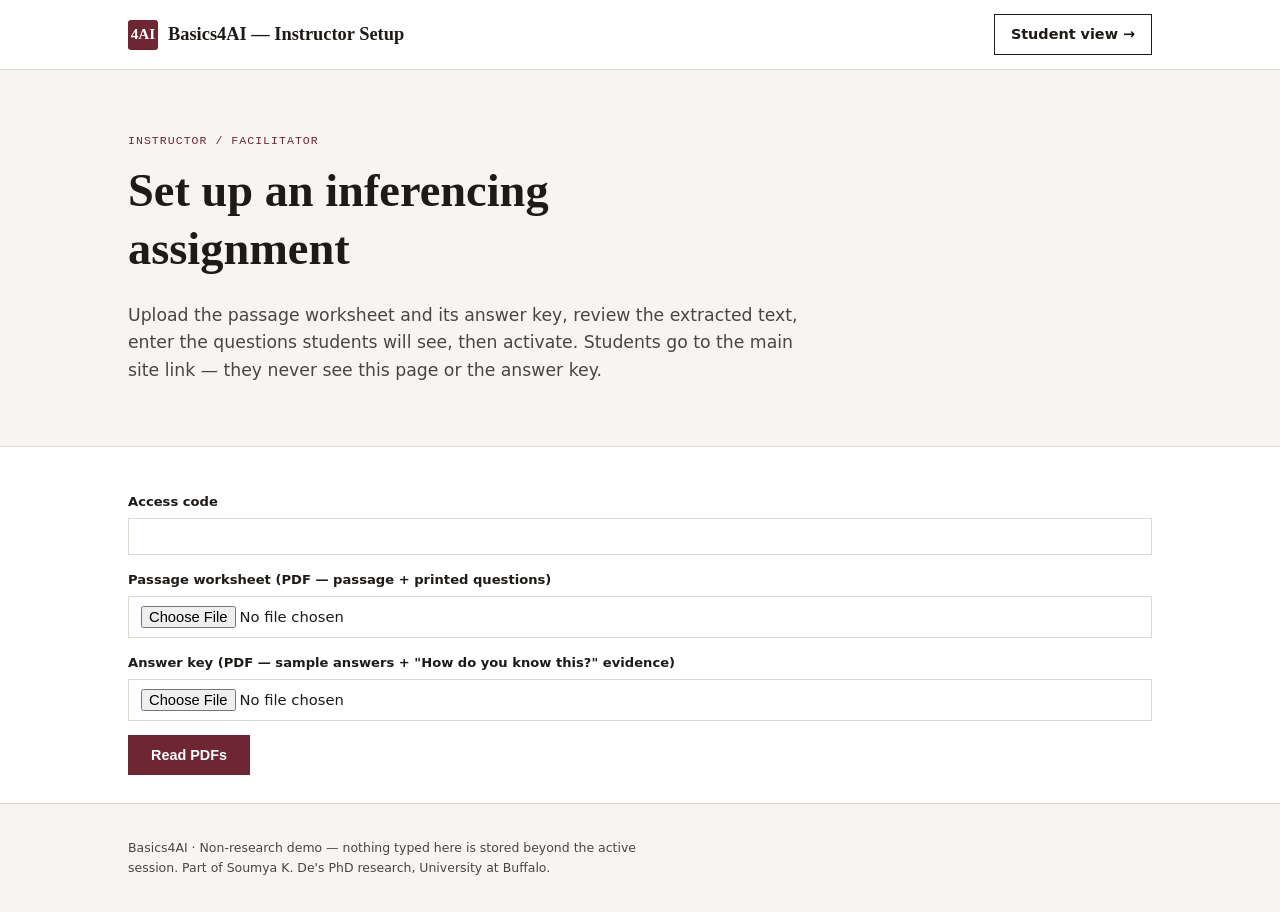
<file: static/instructor.html>
<!DOCTYPE html>
<html lang="en">
<head>
<meta charset="UTF-8">
<meta name="viewport" content="width=device-width, initial-scale=1.0">
<title>Instructor Setup — Basics4AI Inferencing Demo</title>
<meta name="description" content="Instructor/facilitator page for the Basics4AI inferencing demo: upload a worksheet + answer key, enter questions, and activate the assignment.">
<link rel="stylesheet" href="/static/base.css">
<link rel="stylesheet" href="/static/app.css">
</head>
<body>

<nav class="topnav">
  <div class="topnav-inner">
    <div class="brand"><span class="mark">4AI</span>Basics4AI — Instructor Setup</div>
    <a href="/" class="btn btn-outline" style="padding:8px 16px;">Student view →</a>
  </div>
</nav>

<header class="page-hero">
  <div class="container">
    <span class="eyebrow">Instructor / facilitator</span>
    <h1>Set up an inferencing assignment</h1>
    <p class="lede">Upload the passage worksheet and its answer key, review the extracted text, enter the questions students will see, then activate. Students go to the main site link — they never see this page or the answer key.</p>
  </div>
</header>

<div class="demo-shell">

  <div id="extractStep" class="facilitator-form">
    <div>
      <label for="accessCode">Access code</label>
      <input type="password" id="accessCode" autocomplete="off" required>
    </div>
    <div>
      <label for="passagePdf">Passage worksheet (PDF — passage + printed questions)</label>
      <input type="file" id="passagePdf" accept="application/pdf" required>
    </div>
    <div>
      <label for="answerKeyPdf">Answer key (PDF — sample answers + "How do you know this?" evidence)</label>
      <input type="file" id="answerKeyPdf" accept="application/pdf" required>
    </div>
    <div>
      <button type="button" class="btn btn-primary" id="extractBtn">Read PDFs</button>
      <span id="extractStatus" class="form-status"></span>
    </div>
  </div>

  <div id="reviewStep" style="display:none;">
    <div class="facilitator-form">
      <div>
        <label>Passage text — <strong>this is exactly what students will see.</strong> Edit it here to remove anything that shouldn't show (e.g. leftover answer text from the PDF) before activating.</label>
        <textarea class="editable-box" id="extractedPassage" rows="12"></textarea>
      </div>
      <div>
        <label>Answer key text (for your reference only — never shown to students). Edit freely if extraction looks garbled.</label>
        <textarea class="editable-box" id="extractedAnswerKey" rows="12"></textarea>
      </div>
    </div>

    <h3 style="margin-top:22px;">Questions students will see</h3>
    <div id="questionRows"></div>
    <button type="button" class="btn btn-outline" id="addQuestionBtn" style="margin-top:10px;">+ Add question</button>

    <div style="margin-top:18px;">
      <button type="button" class="btn btn-primary" id="activateBtn">Activate this assignment</button>
      <button type="button" class="btn btn-outline" id="regenerateBtn">Retry AI answers only</button>
      <span id="activateStatus" class="form-status"></span>
    </div>
    <p class="fine">Activating asks Claude, GPT, and Gemini once per question — their answers are cached and reused for every student. Reference answers/evidence you enter here are for your own use only; students never see them.</p>
  </div>

  <div id="currentSetup" style="margin-top:40px; display:none;">
    <span class="eyebrow">Currently active for students</span>
    <h2>What's live right now</h2>
    <div id="currentSummary"></div>
  </div>

</div>

<template id="questionRowTemplate">
  <div class="question-row">
    <label>Question</label>
    <textarea class="q-question" placeholder="Copy the question text from the passage PDF above."></textarea>
    <label>Reference answer (from answer key) — for your use only</label>
    <textarea class="q-ref-answer" placeholder="Copy the sample answer from the answer key PDF above."></textarea>
    <label>Reference evidence — "How do you know this?" — for your use only</label>
    <textarea class="q-ref-evidence" placeholder="Copy the supporting evidence from the answer key PDF above."></textarea>
    <button type="button" class="btn btn-outline remove-row-btn">Remove this question</button>
  </div>
</template>

<footer>
  <div class="container footer-inner">
    <p class="fine">Basics4AI · Non-research demo — nothing typed here is stored beyond the active session. Part of Soumya K. De's PhD research, University at Buffalo.</p>
  </div>
</footer>

<script src="/static/instructor.js"></script>
</body>
</html>
</file>
<file: static/base.css>
/* Basics4AI research site — shared stylesheet
   Distinct academic identity: charcoal ink, oxblood accent, serif headers, citation-forward typography. */

:root {
  --ink: #1d1a17;
  --ink-soft: #4a453f;
  --paper: #ffffff;
  --paper-alt: #f6f5f3;
  --line: #ddd8d0;
  --accent: #6e2732;
  --accent-bright: #8a3540;
  --accent-tint: #f6e9ea;
  --slate: #445059;
  --slate-tint: #eaeef0;
  --gold: #9c7a2f;
  --shadow: 0 1px 3px rgba(29, 26, 23, 0.08);
  --font-serif: Georgia, 'Iowan Old Style', 'Palatino Linotype', 'Book Antiqua', serif;
  --font-sans: -apple-system, BlinkMacSystemFont, 'Segoe UI', system-ui, sans-serif;
  --font-mono: 'Courier New', ui-monospace, monospace;
  --max: 1080px;
}

@media (prefers-color-scheme: dark) {
  :root {
    --ink: #ece7e0;
    --ink-soft: #b8b2a8;
    --paper: #171513;
    --paper-alt: #201d1a;
    --line: #3a352f;
    --accent: #d68a93;
    --accent-bright: #e3a4ac;
    --accent-tint: #2c1c1f;
    --slate: #a9b7c0;
    --slate-tint: #1c2226;
    --gold: #cbab5c;
    --shadow: 0 1px 4px rgba(0, 0, 0, 0.4);
  }
}
:root[data-theme="dark"] {
  --ink: #ece7e0; --ink-soft: #b8b2a8; --paper: #171513; --paper-alt: #201d1a;
  --line: #3a352f; --accent: #d68a93; --accent-bright: #e3a4ac; --accent-tint: #2c1c1f;
  --slate: #a9b7c0; --slate-tint: #1c2226; --gold: #cbab5c; --shadow: 0 1px 4px rgba(0,0,0,0.4);
}
:root[data-theme="light"] {
  --ink: #1d1a17; --ink-soft: #4a453f; --paper: #ffffff; --paper-alt: #f6f5f3;
  --line: #ddd8d0; --accent: #6e2732; --accent-bright: #8a3540; --accent-tint: #f6e9ea;
  --slate: #445059; --slate-tint: #eaeef0; --gold: #9c7a2f; --shadow: 0 1px 3px rgba(29,26,23,0.08);
}

* { box-sizing: border-box; }
html { scroll-behavior: smooth; }
body {
  margin: 0;
  font-family: var(--font-sans);
  background: var(--paper);
  color: var(--ink);
  line-height: 1.6;
  font-size: 16px;
  -webkit-font-smoothing: antialiased;
}
h1, h2, h3, h4 { font-family: var(--font-serif); font-weight: 700; color: var(--ink); line-height: 1.25; margin: 0 0 0.5em; }
h1 { font-size: clamp(2rem, 4vw, 2.9rem); }
h2 { font-size: clamp(1.5rem, 3vw, 2rem); }
h3 { font-size: 1.15rem; }
p { margin: 0 0 1em; color: var(--ink-soft); max-width: 68ch; }
a { color: var(--accent); text-decoration: none; }
a:hover { text-decoration: underline; }
.container { max-width: var(--max); margin: 0 auto; padding: 0 28px; }

.eyebrow {
  font-family: var(--font-mono);
  font-size: 0.72rem;
  letter-spacing: 0.09em;
  text-transform: uppercase;
  color: var(--accent);
  display: inline-block;
  margin-bottom: 12px;
}

/* ---------- Nav ---------- */
.topnav {
  border-bottom: 1px solid var(--line);
  background: var(--paper);
  position: sticky; top: 0; z-index: 40;
}
.topnav-inner {
  max-width: var(--max); margin: 0 auto; padding: 14px 28px;
  display: flex; align-items: center; justify-content: space-between; gap: 20px;
}
.brand {
  font-family: var(--font-serif); font-weight: 700; font-size: 1.15rem;
  display: flex; align-items: center; gap: 10px; color: var(--ink); white-space: nowrap;
}
.brand .mark {
  width: 30px; height: 30px; border-radius: 3px; background: var(--accent);
  color: #fff; display: flex; align-items: center; justify-content: center;
  font-family: var(--font-serif); font-size: 0.95rem; flex-shrink: 0;
}
.navlinks { display: flex; align-items: center; gap: 4px; flex-wrap: wrap; }
.navgroup { position: relative; }
.navgroup > button {
  font-family: var(--font-sans); font-size: 0.88rem; color: var(--ink-soft);
  background: none; border: none; cursor: pointer; padding: 8px 12px; border-radius: 4px;
}
.navgroup > button:hover, .navgroup:focus-within > button { color: var(--accent); background: var(--paper-alt); }
.navgroup .dropdown {
  display: none; position: absolute; top: 100%; left: 0; background: var(--paper);
  border: 1px solid var(--line); box-shadow: var(--shadow); min-width: 230px; padding: 6px; margin-top: 4px;
}
.navgroup:hover .dropdown, .navgroup:focus-within .dropdown { display: block; }
.navgroup .dropdown a {
  display: block; padding: 9px 12px; font-size: 0.86rem; color: var(--ink-soft); border-radius: 3px;
}
.navgroup .dropdown a:hover { background: var(--accent-tint); color: var(--accent); text-decoration: none; }
.navlinks > a { font-size: 0.88rem; color: var(--ink-soft); padding: 8px 12px; border-radius: 4px; }
.navlinks > a:hover { color: var(--accent); background: var(--paper-alt); text-decoration: none; }
.navlinks > a.current, .navgroup.current > button { color: var(--accent); font-weight: 600; }
.nav-toggle { display: none; background: none; border: 1px solid var(--line); border-radius: 4px; padding: 8px 10px; cursor: pointer; }
@media (max-width: 880px) {
  .navlinks { display: none; width: 100%; flex-direction: column; align-items: stretch; gap: 2px; }
  .navlinks.open { display: flex; }
  .navgroup .dropdown { display: block; position: static; border: none; box-shadow: none; padding-left: 12px; margin: 0; }
  .navgroup > button { width: 100%; text-align: left; }
  .topnav-inner { flex-wrap: wrap; }
  .nav-toggle { display: block; }
}

/* ---------- Hero / page header ---------- */
.page-hero {
  padding: 56px 0 44px; border-bottom: 1px solid var(--line); background: var(--paper-alt);
}
.page-hero h1 { max-width: 22ch; }
.page-hero .lede { font-size: 1.08rem; max-width: 62ch; }
.page-hero .meta-row {
  display: flex; gap: 18px; flex-wrap: wrap; margin-top: 18px;
  font-family: var(--font-mono); font-size: 0.78rem; color: var(--ink-soft);
}
.page-hero .meta-row span { padding: 4px 0; border-top: 2px solid var(--gold); padding-top: 6px; }

/* ---------- Sections ---------- */
.block { padding: 52px 0; }
.block.alt { background: var(--paper-alt); }
.block-head { max-width: 74ch; margin-bottom: 30px; }
.block + .block { border-top: 1px solid var(--line); }

/* ---------- Cards / grids ---------- */
.grid { display: grid; gap: 20px; }
.grid-2 { grid-template-columns: 1fr 1fr; }
.grid-3 { grid-template-columns: repeat(3, 1fr); }
.grid-4 { grid-template-columns: repeat(4, 1fr); }
@media (max-width: 760px) { .grid-2, .grid-3, .grid-4 { grid-template-columns: 1fr; } }

.card {
  background: var(--paper); border: 1px solid var(--line); padding: 22px 24px; box-shadow: var(--shadow);
}
.card h3 { margin-bottom: 8px; }
.card p { font-size: 0.92rem; margin-bottom: 0; }
.card .tag {
  font-family: var(--font-mono); font-size: 0.68rem; letter-spacing: 0.06em; text-transform: uppercase;
  color: var(--accent); display: inline-block; margin-bottom: 10px;
}

.nav-card {
  display: block; background: var(--paper); border: 1px solid var(--line); padding: 22px 24px;
  box-shadow: var(--shadow); transition: border-color 0.15s ease;
}
.nav-card:hover { border-color: var(--accent); text-decoration: none; }
.nav-card .cluster { font-family: var(--font-mono); font-size: 0.68rem; letter-spacing: 0.06em; text-transform: uppercase; color: var(--gold); }
.nav-card h3 { color: var(--ink); margin: 6px 0 8px; }
.nav-card p { font-size: 0.88rem; margin: 0; }

/* ---------- Stat strip ---------- */
.stat-strip { display: flex; flex-wrap: wrap; gap: 0; border: 1px solid var(--line); }
.stat { flex: 1 1 140px; padding: 18px 20px; border-right: 1px solid var(--line); }
.stat:last-child { border-right: none; }
.stat .num { font-family: var(--font-serif); font-size: 1.7rem; font-weight: 700; color: var(--accent); display: block; }
.stat .label { font-size: 0.78rem; color: var(--ink-soft); }

/* ---------- Tables ---------- */
.table-wrap { overflow-x: auto; border: 1px solid var(--line); }
table { width: 100%; border-collapse: collapse; font-size: 0.88rem; }
th, td { padding: 11px 14px; text-align: left; border-bottom: 1px solid var(--line); vertical-align: top; }
th { background: var(--paper-alt); font-family: var(--font-sans); font-weight: 700; font-size: 0.78rem; text-transform: uppercase; letter-spacing: 0.03em; color: var(--ink-soft); }
tr:last-child td { border-bottom: none; }
td.status-yes { color: var(--accent); font-weight: 700; }
td.center { text-align: center; }

/* ---------- Pull quote ---------- */
.pull {
  border-left: 3px solid var(--accent); padding: 4px 0 4px 22px; margin: 24px 0;
  font-family: var(--font-serif); font-size: 1.1rem; font-style: italic; color: var(--ink);
}

/* ---------- Callout / disclosure boxes ---------- */
.callout { border: 1px solid var(--line); background: var(--paper-alt); padding: 18px 22px; margin: 20px 0; }
.callout.accent { border-color: var(--accent); background: var(--accent-tint); }
.callout p:last-child { margin-bottom: 0; }
.callout .callout-label { font-family: var(--font-mono); font-size: 0.7rem; text-transform: uppercase; letter-spacing: 0.06em; color: var(--accent); display: block; margin-bottom: 8px; }

/* ---------- Placeholder page ---------- */
.placeholder-box {
  border: 1px dashed var(--line); padding: 36px 30px; text-align: center; background: var(--paper-alt);
}
.placeholder-box .icon { font-size: 1.6rem; margin-bottom: 10px; display: block; }

/* ---------- Citations ---------- */
.citelist { font-size: 0.82rem; color: var(--ink-soft); }
.citelist li { margin-bottom: 8px; }
.cite-inline { font-family: var(--font-mono); font-size: 0.85em; color: var(--slate); }

/* ---------- Buttons ---------- */
.btn { display: inline-block; padding: 11px 22px; border: 1px solid var(--ink); font-size: 0.9rem; font-weight: 600; }
.btn-primary { background: var(--accent); border-color: var(--accent); color: #fff; }
.btn-primary:hover { background: var(--accent-bright); border-color: var(--accent-bright); text-decoration: none; color: #fff; }
.btn-outline { color: var(--ink); }
.btn-outline:hover { background: var(--paper-alt); text-decoration: none; }

/* ---------- Footer ---------- */
footer { border-top: 1px solid var(--line); padding: 34px 0; background: var(--paper-alt); }
.footer-inner { display: flex; justify-content: space-between; align-items: center; flex-wrap: wrap; gap: 12px; }
.fine { font-size: 0.78rem; color: var(--ink-soft); margin: 0; }

/* ---------- Utility ---------- */
.measure { max-width: 68ch; }
.list-clean { padding-left: 0; list-style: none; }
.list-clean li { padding-left: 20px; position: relative; margin-bottom: 8px; color: var(--ink-soft); }
.list-clean li::before { content: '—'; position: absolute; left: 0; color: var(--accent); }
</file>
<file: static/app.css>
/* Demo-specific styles, layered on top of base.css design tokens */

.demo-shell { max-width: 1080px; margin: 0 auto; padding: 28px; }

.facilitator-panel {
  border: 1px dashed var(--line); background: var(--paper-alt);
  padding: 20px 22px; margin-bottom: 32px;
}
.facilitator-panel.open { border-style: solid; border-color: var(--accent); }
.facilitator-panel summary { cursor: pointer; font-family: var(--font-mono); font-size: 0.78rem; text-transform: uppercase; letter-spacing: 0.06em; color: var(--accent); }
.facilitator-form { display: grid; gap: 14px; margin-top: 16px; }
.facilitator-form label { display: block; font-size: 0.82rem; font-weight: 600; margin-bottom: 6px; color: var(--ink); }
.facilitator-form input[type="text"],
.facilitator-form input[type="password"],
.facilitator-form textarea,
.facilitator-form input[type="file"] {
  width: 100%; padding: 9px 12px; border: 1px solid var(--line); background: var(--paper);
  color: var(--ink); font-family: var(--font-sans); font-size: 0.92rem;
}
.facilitator-form textarea { resize: vertical; min-height: 60px; }
.form-status { font-size: 0.85rem; margin-top: 4px; }
.form-status.error { color: var(--accent); }
.fine.error { color: var(--accent); font-weight: 600; }
.form-status.ok { color: #2e7d4f; }

.passage-box { border: 1px solid var(--line); background: var(--paper-alt); padding: 22px 24px; margin: 20px 0; white-space: pre-wrap; font-size: 0.95rem; line-height: 1.7; max-height: 360px; overflow-y: auto; }
.question-box { font-family: var(--font-serif); font-size: 1.15rem; font-weight: 700; margin: 16px 0; }

.child-form { display: grid; gap: 16px; margin: 20px 0 30px; }
.child-form textarea { width: 100%; padding: 12px 14px; border: 1px solid var(--line); font-size: 0.95rem; font-family: var(--font-sans); min-height: 70px; resize: vertical; }
.child-form label { display: block; font-weight: 600; margin-bottom: 6px; }

.ai-panels { display: grid; grid-template-columns: repeat(3, 1fr); gap: 18px; margin: 20px 0; }
@media (max-width: 820px) { .ai-panels { grid-template-columns: 1fr; } }
.ai-panel { border: 1px solid var(--line); padding: 18px 20px; background: var(--paper); }
.ai-panel h4 { margin: 0 0 10px; font-family: var(--font-mono); font-size: 0.8rem; text-transform: uppercase; letter-spacing: 0.05em; color: var(--slate); }
.ai-panel .a-label { font-weight: 700; font-size: 0.85rem; margin-top: 8px; }
.ai-panel .a-text { font-size: 0.9rem; color: var(--ink-soft); margin-bottom: 8px; }
.ai-panel.pending { opacity: 0.55; }
.ai-panel.errored { border-color: var(--accent); }
.ai-panel .err-text { color: var(--accent); font-size: 0.85rem; }

.compare-table-wrap { margin-top: 20px; overflow-x: auto; border: 1px solid var(--line); }
.compare-table-wrap table { width: 100%; border-collapse: collapse; font-size: 0.9rem; }
.compare-table-wrap th, .compare-table-wrap td { border: 1px solid var(--line); padding: 12px 14px; text-align: left; vertical-align: top; }
.compare-table-wrap th { background: var(--paper-alt); font-size: 0.78rem; text-transform: uppercase; letter-spacing: 0.03em; }
.compare-table-wrap td.source-cell { font-weight: 700; white-space: nowrap; }

.empty-state { border: 1px dashed var(--line); padding: 40px 30px; text-align: center; color: var(--ink-soft); background: var(--paper-alt); }

.badge { display: inline-block; font-family: var(--font-mono); font-size: 0.68rem; text-transform: uppercase; padding: 3px 8px; border: 1px solid var(--line); margin-left: 8px; }

.readonly-box { border: 1px solid var(--line); background: var(--paper); padding: 14px 16px; max-height: 200px; overflow-y: auto; white-space: pre-wrap; font-size: 0.85rem; line-height: 1.6; color: var(--ink-soft); margin-top: 4px; }

.editable-box { width: 100%; border: 1px solid var(--line); background: var(--paper); padding: 14px 16px; font-family: var(--font-sans); font-size: 0.85rem; line-height: 1.6; color: var(--ink); margin-top: 4px; resize: vertical; }
.editable-box:focus { outline: 2px solid var(--accent); outline-offset: 1px; }

.question-row { border: 1px solid var(--line); background: var(--paper); padding: 16px 18px; margin-bottom: 14px; display: grid; gap: 10px; }
.question-row label { font-size: 0.8rem; font-weight: 600; margin-bottom: 2px; }
.question-row textarea { width: 100%; padding: 8px 10px; border: 1px solid var(--line); font-family: var(--font-sans); font-size: 0.88rem; min-height: 50px; resize: vertical; }
.remove-row-btn { justify-self: start; font-size: 0.78rem; padding: 6px 12px; }

.question-block { border-top: 3px solid var(--accent); padding: 26px 0; margin-top: 10px; }
.question-block:first-child { border-top: none; margin-top: 0; padding-top: 0; }
.q-index { font-weight: 700; }

.evidence-list { display: grid; gap: 8px; }
.evidence-row { display: flex; gap: 8px; align-items: flex-start; }
.evidence-row textarea { flex: 1; padding: 9px 12px; border: 1px solid var(--line); font-family: var(--font-sans); font-size: 0.92rem; min-height: 50px; resize: vertical; }
.remove-evidence-row-btn { border: 1px solid var(--line); background: var(--paper); color: var(--ink-soft); width: 34px; height: 34px; cursor: pointer; flex-shrink: 0; }
.remove-evidence-row-btn:hover { border-color: var(--accent); color: var(--accent); }

.question-block.answered { border-top-color: var(--slate); }
.question-block.unanswered-flag { outline: 2px solid var(--accent); outline-offset: 6px; }
</file>
